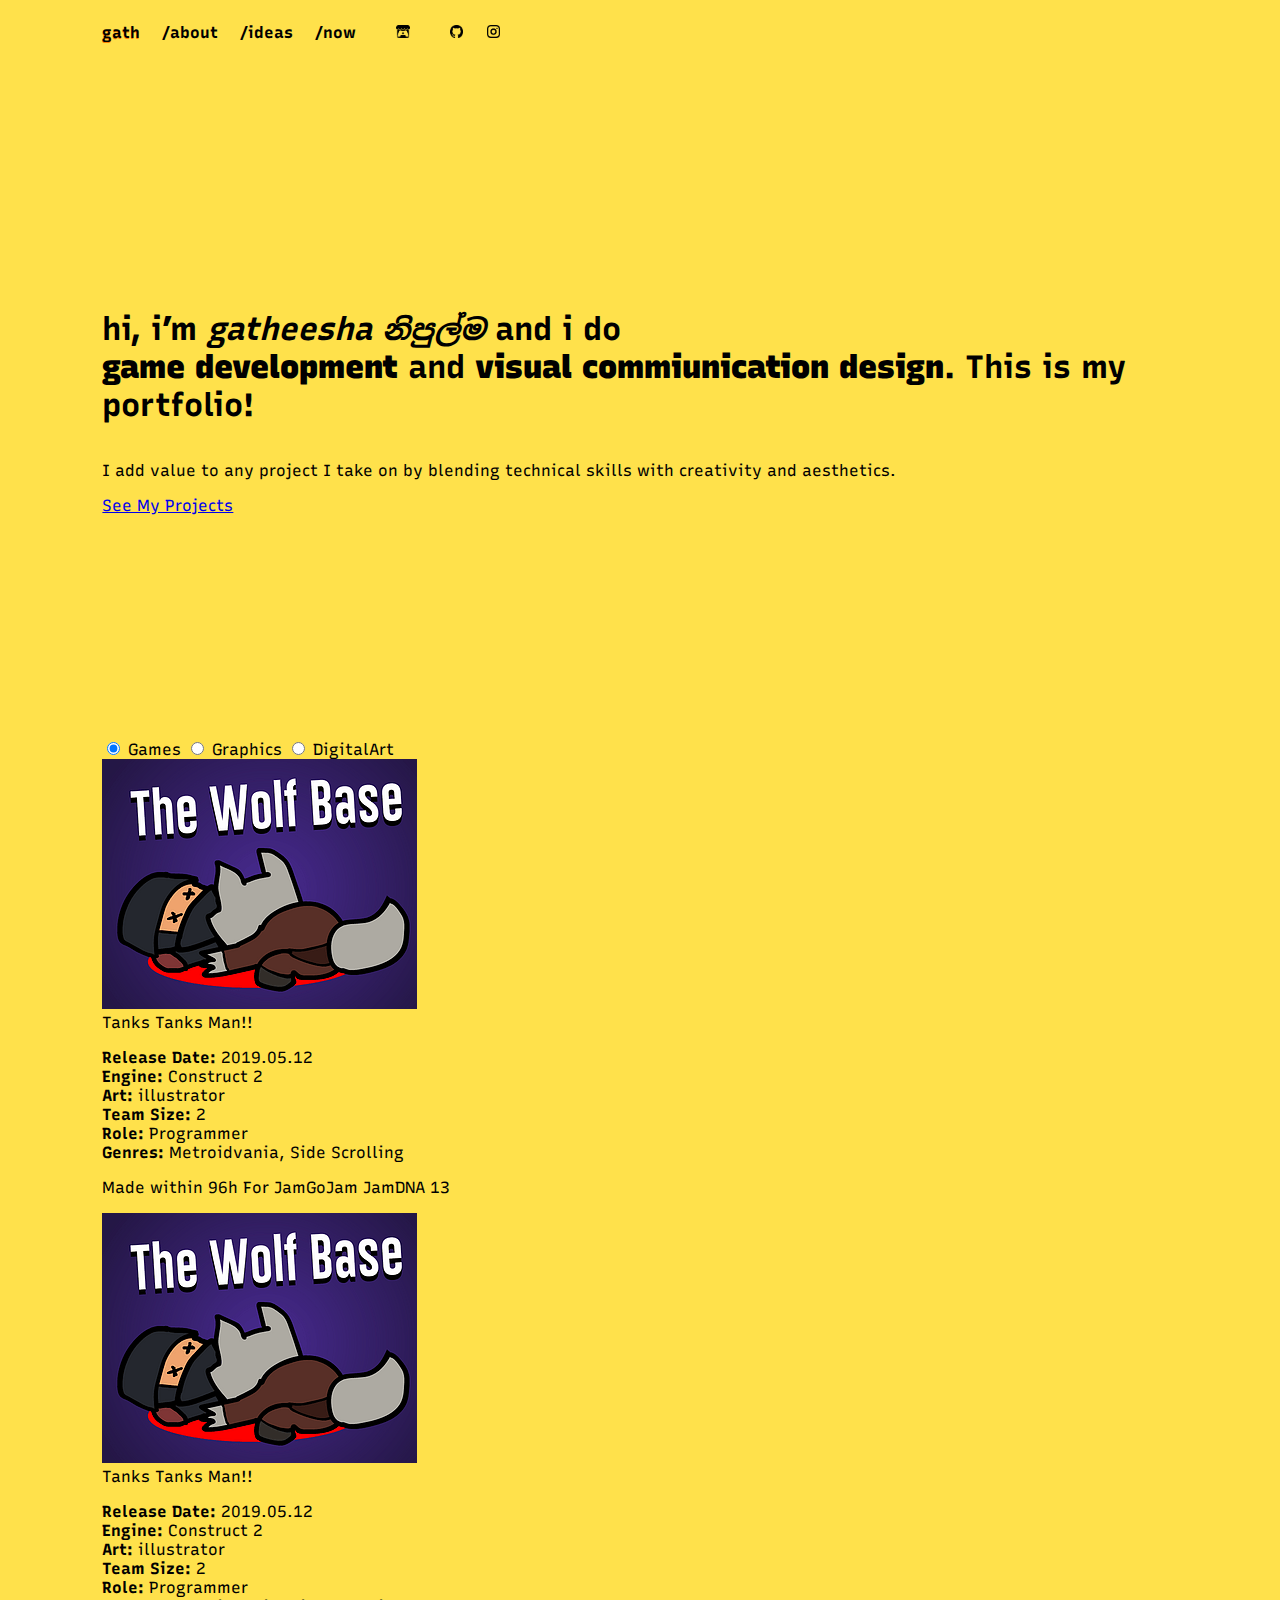
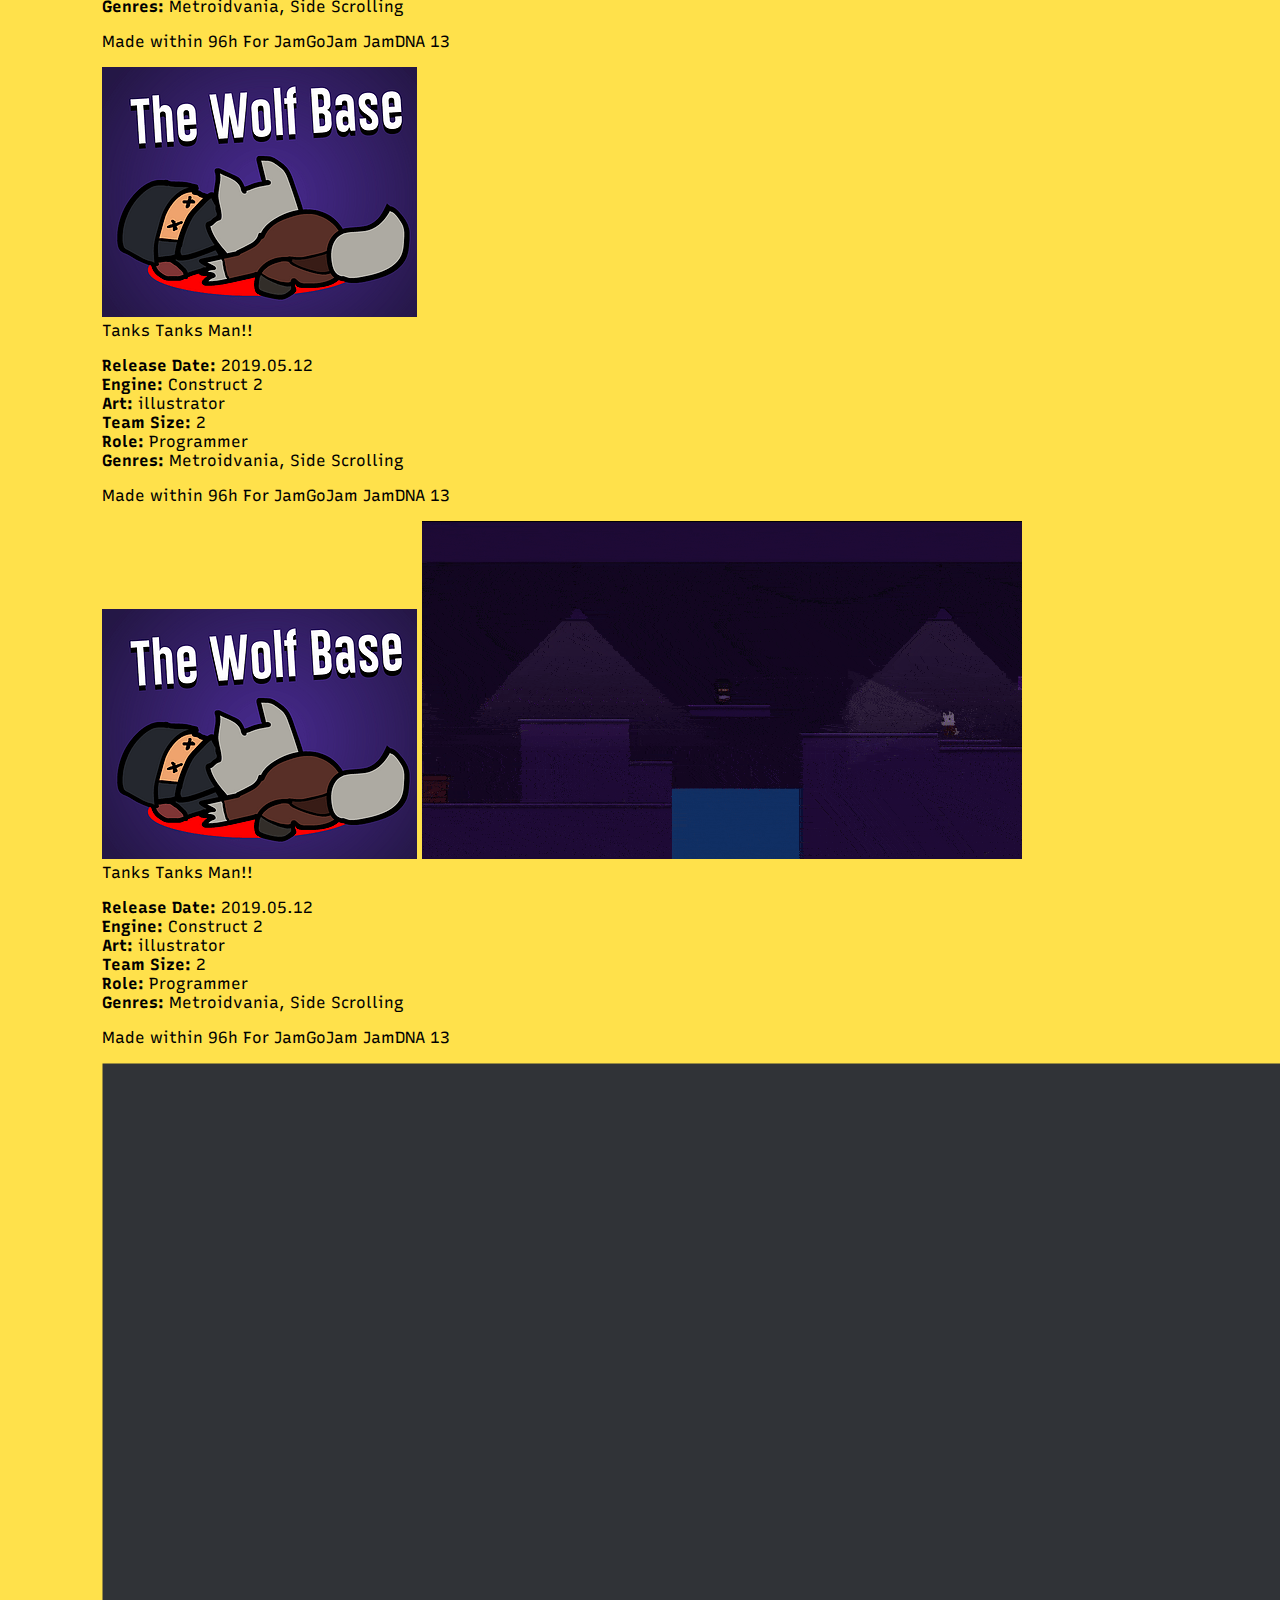
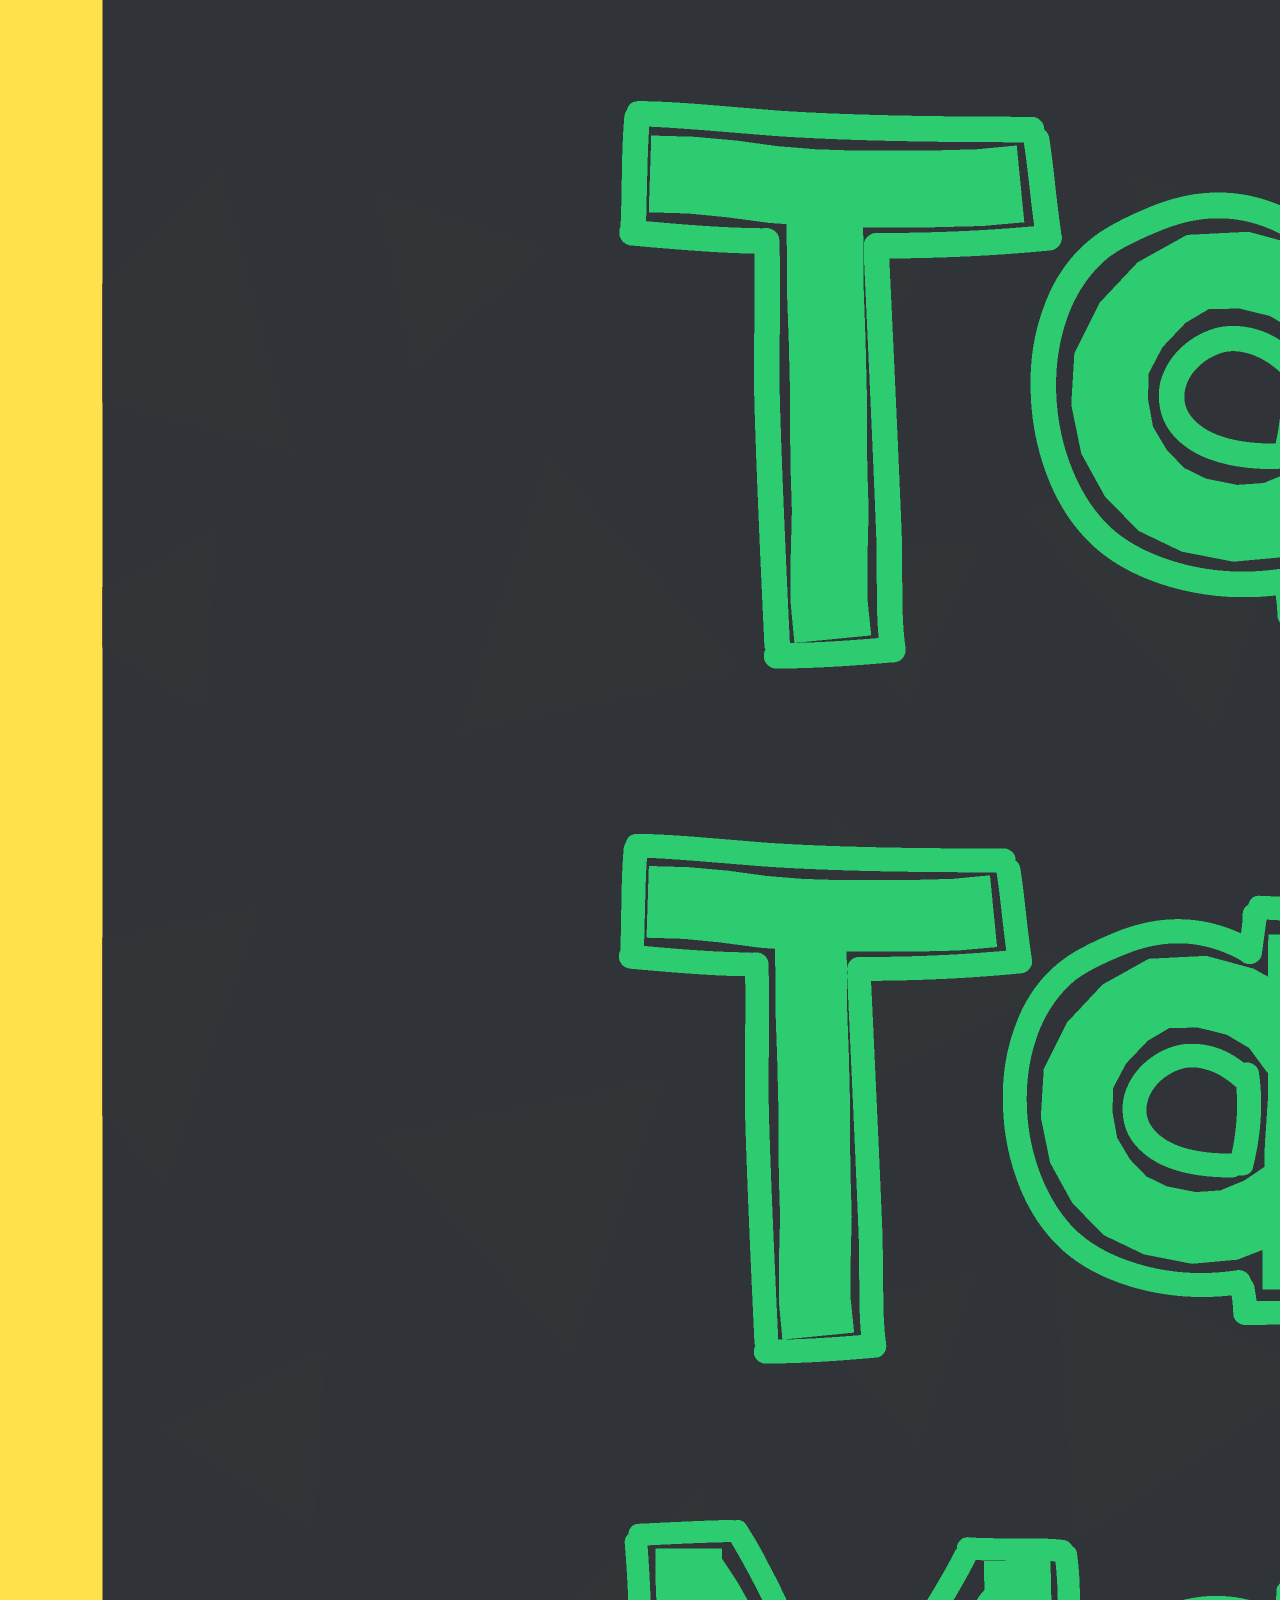
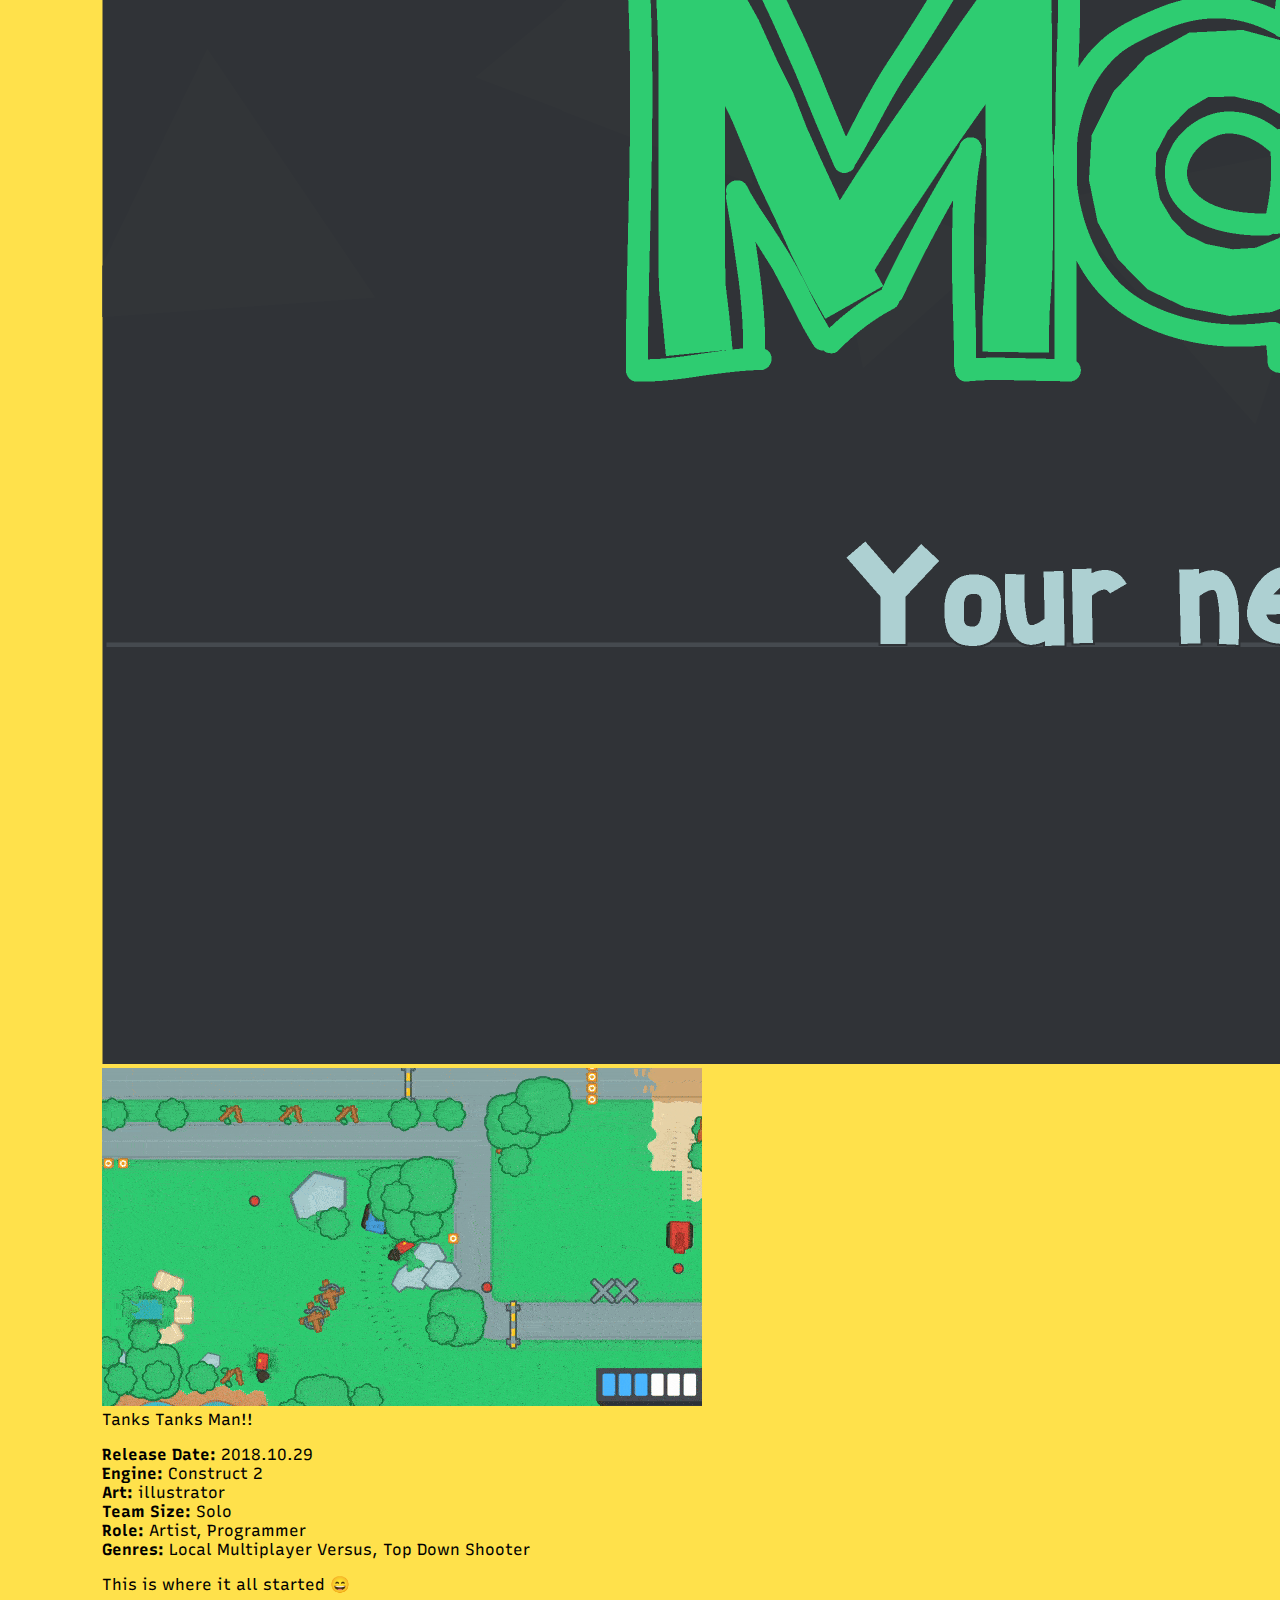
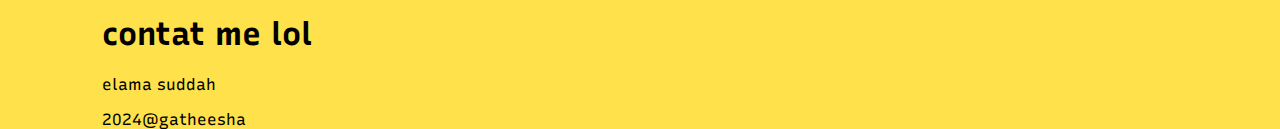
<file: portfolio-site/index.html>
<!DOCTYPE html>
<html>

<head>
	<meta charset="UTF-8" />
	<meta name="viewport" content="width=device-width, initial-scale=1.0" />
	<link rel="icon" type="image/x-icon" href="./favicon.ico">
	<title>Gatheesha Nipulma - Game Designer and Developer</title>
	<link rel="stylesheet" href="styles.css" />
	<link href="https://fonts.googleapis.com/css2?family=Recursive:wght,CASL@300..1000,1&display=swap"
		rel="stylesheet" />
	<link href="https://fonts.googleapis.com/css2?family=Noto+Sans+Sinhala:wght@300&display=swap" rel="stylesheet">
</head>

<body onload="onLoadFunctions();">
	<div class="nav-container">
		<div class="nav-bar">
			<a class="nav-item selected-nav-item" href="#"> gath </a>
			<a class="nav-item" href="./about.html"> /about </a>
			<a class="nav-item" href="./ideas.html"> /ideas </a>
			<a class="nav-item" href="./now.html"> /now </a>
			<a class="nav-item" href="#"> <span class="nav-icon-container"><img class="nav-item-icon"
						src="./img/icons/itch.png" alt="itch.io"></span> </a>
			<a class="nav-item" href="#"> <img class="nav-item-icon" src="./img/icons/github.png" alt="github"> </a>
			<a class="nav-item" href="#"> <img class="nav-item-icon" src="./img/icons/instagram.png" alt="instagram">
			</a>
		</div>
	</div>
	<div class="container">
		<div class="hero">
			<h1>
				hi, i’m <i>gatheesha <span class="sinhala"> නිපුල්ම</span></i> and i do <br />
				<strong>game development </strong> and
				<strong> visual commiunication design</strong>. This is my portfolio!
			</h1>
			<p class="subtitle">
				I add value to any project I take on by blending technical skills
				with creativity and aesthetics.
			</p>
			<div class="button">
				<a class="button-item" href="#projects"> See My Projects </a>
			</div>
		</div>

		<div class="projects" id="projects">
			<div class="tabs-container">
				<div class="tabs">
					<input type="radio" id="radio-1" name="tabs" onclick="showGames()" checked />
					<label class="tab" for="radio-1">Games </label>

					<input type="radio" id="radio-2" onclick="showGraphics()" name="tabs" />
					<label class="tab" for="radio-2">Graphics </label>

					<input type="radio" id="radio-3" onclick="showArt()" name="tabs" />
					<label class="tab" for="radio-3">DigitalArt</label>

					<span class="glider"></span>
				</div>
			</div>

			<div class="cards" id="game">
				<div class="card game">
					<img class="card-img" src="./img/games/thewolfbase.png" />
					<div class="card-title">Tanks Tanks Man!!</div>
					<div class="card-body">
						<p>
							<strong> Release Date: </strong>2019.05.12 <br />
							<strong> Engine: </strong> Construct 2 <br />
							<strong> Art: </strong> illustrator <br />
							<strong> Team Size: </strong> 2 <br />
							<strong> Role: </strong> Programmer <br />
							<strong> Genres: </strong> Metroidvania, Side Scrolling <br />
						</p>
						<p>Made within 96h For JamGoJam JamDNA 13</p>
					</div>
				</div>

				<div class="card game">
					<img class="card-img" src="./img/games/thewolfbase.png" />
					<div class="card-title">Tanks Tanks Man!!</div>
					<div class="card-body">
						<p>
							<strong> Release Date: </strong>2019.05.12 <br />
							<strong> Engine: </strong> Construct 2 <br />
							<strong> Art: </strong> illustrator <br />
							<strong> Team Size: </strong> 2 <br />
							<strong> Role: </strong> Programmer <br />
							<strong> Genres: </strong> Metroidvania, Side Scrolling <br />
						</p>
						<p>Made within 96h For JamGoJam JamDNA 13</p>
					</div>
				</div>

				<div class="card game">
					<img class="card-img" src="./img/games/thewolfbase.png" />
					<div class="card-title">Tanks Tanks Man!!</div>
					<div class="card-body">
						<p>
							<strong> Release Date: </strong>2019.05.12 <br />
							<strong> Engine: </strong> Construct 2 <br />
							<strong> Art: </strong> illustrator <br />
							<strong> Team Size: </strong> 2 <br />
							<strong> Role: </strong> Programmer <br />
							<strong> Genres: </strong> Metroidvania, Side Scrolling <br />
						</p>
						<p>Made within 96h For JamGoJam JamDNA 13</p>
					</div>
				</div>

				<div class="card game">
					<div class="card-img">
						<img class="card-img-static" src="./img/games/thewolfbase.png" />
						<img class="card-img-hover" src="./img/games/thewolfbase-g.gif" />
					</div>
					<div class="card-title">Tanks Tanks Man!!</div>
					<div class="card-body">
						<p>
							<strong> Release Date: </strong>2019.05.12 <br />
							<strong> Engine: </strong> Construct 2 <br />
							<strong> Art: </strong> illustrator <br />
							<strong> Team Size: </strong> 2 <br />
							<strong> Role: </strong> Programmer <br />
							<strong> Genres: </strong> Metroidvania, Side Scrolling <br />
						</p>
						<p>Made within 96h For JamGoJam JamDNA 13</p>
					</div>
				</div>

				<div class="card game card-wide">
					<div class="card-img">
						<img class="card-img-static" src="./img/games/ttm.png" />
						<img class="card-img-hover" src="./img/games/ttm-g.gif" />
					</div>

					<div class="card-title">Tanks Tanks Man!!</div>
					<div class="card-body">
						<p>
							<strong> Release Date: </strong>2018.10.29 <br />
							<strong> Engine: </strong> Construct 2 <br />
							<strong> Art: </strong> illustrator <br />
							<strong> Team Size: </strong> Solo <br />
							<strong> Role: </strong> Artist, Programmer <br />
							<strong> Genres: </strong> Local Multiplayer Versus, Top Down Shooter
							<br />
						</p>
						<p>This is where it all started 😄</p>
					</div>
				</div>
			</div>

			<div class="tiles" id="graphic">
				<div class="tile graphic square"
					style="background-image: url(./img/graphics/BroonTheBullyOpenForStud.jpg)">
					<div class="tile-title">Tanks Tanks Man!!</div>
					<div class="title-body">
						<p>
							<strong> Release Date: </strong>2018.10.29 <br />
							<strong> Engine: </strong> Construct 2 <br />
							<strong> Art: </strong> illustrator <br />
							<strong> Team Size: </strong> Solo <br />
							<strong> Role: </strong> Artist, Programmer <br />
							<strong> Genres: </strong> Local Multiplayer Versus, Top Down Shooter
							<br />
						</p>
						<p>This is where it all started 😄</p>
					</div>
				</div>

				<div class="tile graphic square"
					style="background-image: url(./img/graphics/BroonTheBullyOpenForStud.jpg)">
					<div class="tile-title">Tanks Tanks Man!!</div>
					<div class="title-body">
						<p>
							<strong> Release Date: </strong>2018.10.29 <br />
							<strong> Engine: </strong> Construct 2 <br />
							<strong> Art: </strong> illustrator <br />
							<strong> Team Size: </strong> Solo <br />
							<strong> Role: </strong> Artist, Programmer <br />
							<strong> Genres: </strong> Local Multiplayer Versus, Top Down Shooter
							<br />
						</p>
						<p>This is where it all started 😄</p>
					</div>
				</div>

				<div class="tile graphic landscape"
					style="background-image: url(./img/graphics/BroonTheBullyOpenForStud.jpg)">
					<div class="tile-title">Tanks Tanks Man!!</div>
					<div class="title-body">
						<p>
							<strong> Release Date: </strong>2018.10.29 <br />
							<strong> Engine: </strong> Construct 2 <br />
							<strong> Art: </strong> illustrator <br />
							<strong> Team Size: </strong> Solo <br />
							<strong> Role: </strong> Artist, Programmer <br />
							<strong> Genres: </strong> Local Multiplayer Versus, Top Down Shooter
							<br />
						</p>
						<p>This is where it all started 😄</p>
					</div>
				</div>

				<div class="tile graphic potrait"
					style="background-image: url(./img/graphics/BroonTheBullyOpenForStud.jpg)">
					<div class="tile-title">Tanks Tanks Man!!</div>
					<div class="title-body">
						<p>
							<strong> Release Date: </strong>2018.10.29 <br />
							<strong> Engine: </strong> Construct 2 <br />
							<strong> Art: </strong> illustrator <br />
							<strong> Team Size: </strong> Solo <br />
							<strong> Role: </strong> Artist, Programmer <br />
							<strong> Genres: </strong> Local Multiplayer Versus, Top Down Shooter
							<br />
						</p>
						<p>This is where it all started 😄</p>
					</div>
				</div>

				<div class="tile graphic potrait"
					style="background-image: url(./img/graphics/BroonTheBullyOpenForStud.jpg)">
					<div class="tile-title">Tanks Tanks Man!!</div>
					<div class="title-body">
						<p>
							<strong> Release Date: </strong>2018.10.29 <br />
							<strong> Engine: </strong> Construct 2 <br />
							<strong> Art: </strong> illustrator <br />
							<strong> Team Size: </strong> Solo <br />
							<strong> Role: </strong> Artist, Programmer <br />
							<strong> Genres: </strong> Local Multiplayer Versus, Top Down Shooter
							<br />
						</p>
						<p>This is where it all started 😄</p>
					</div>
				</div>
			</div>

			<div class="tiles" id="art">
				<div class="tile art square" style="background-image: url(./img/graphics/BroonTheBullyOpenForStud.jpg)">
					<div class="tile-title">Tanks Tanks Man!!</div>
					<div class="title-body">
						<p>
							<strong> Release Date: </strong>2018.10.29 <br />
							<strong> Engine: </strong> Construct 2 <br />
							<strong> Art: </strong> illustrator <br />
							<strong> Team Size: </strong> Solo <br />
							<strong> Role: </strong> Artist, Programmer <br />
							<strong> Genres: </strong> Local Multiplayer Versus, Top Down Shooter
							<br />
						</p>
						<p>This is where it all started 😄</p>
					</div>
				</div>

				<div class="tile art square" style="background-image: url(./img/graphics/BroonTheBullyOpenForStud.jpg)">
					<div class="tile-title">Tanks Tanks Man!!</div>
					<div class="title-body">
						<p>
							<strong> Release Date: </strong>2018.10.29 <br />
							<strong> Engine: </strong> Construct 2 <br />
							<strong> Art: </strong> illustrator <br />
							<strong> Team Size: </strong> Solo <br />
							<strong> Role: </strong> Artist, Programmer <br />
							<strong> Genres: </strong> Local Multiplayer Versus, Top Down Shooter
							<br />
						</p>
						<p>This is where it all started 😄</p>
					</div>
				</div>

				<div class="tile art potrait"
					style="background-image: url(./img/graphics/BroonTheBullyOpenForStud.jpg)">
					<div class="tile-title">Tanks Tanks Man!!</div>
					<div class="title-body">
						<p>
							<strong> Release Date: </strong>2018.10.29 <br />
							<strong> Engine: </strong> Construct 2 <br />
							<strong> Art: </strong> illustrator <br />
							<strong> Team Size: </strong> Solo <br />
							<strong> Role: </strong> Artist, Programmer <br />
							<strong> Genres: </strong> Local Multiplayer Versus, Top Down Shooter
							<br />
						</p>
						<p>This is where it all started 😄</p>
					</div>
				</div>

				<div class="tile art landscape"
					style="background-image: url(./img/graphics/BroonTheBullyOpenForStud.jpg)">
					<div class="tile-title">Tanks Tanks Man!!</div>
					<div class="title-body">
						<p>
							<strong> Release Date: </strong>2018.10.29 <br />
							<strong> Engine: </strong> Construct 2 <br />
							<strong> Art: </strong> illustrator <br />
							<strong> Team Size: </strong> Solo <br />
							<strong> Role: </strong> Artist, Programmer <br />
							<strong> Genres: </strong> Local Multiplayer Versus, Top Down Shooter
							<br />
						</p>
						<p>This is where it all started 😄</p>
					</div>
				</div>

				<div class="tile art potrait"
					style="background-image: url(./img/graphics/BroonTheBullyOpenForStud.jpg)">
					<div class="tile-title">Tanks Tanks Man!!</div>
					<div class="title-body">
						<p>
							<strong> Release Date: </strong>2018.10.29 <br />
							<strong> Engine: </strong> Construct 2 <br />
							<strong> Art: </strong> illustrator <br />
							<strong> Team Size: </strong> Solo <br />
							<strong> Role: </strong> Artist, Programmer <br />
							<strong> Genres: </strong> Local Multiplayer Versus, Top Down Shooter
							<br />
						</p>
						<p>This is where it all started 😄</p>
					</div>
				</div>
			</div>

			<div class="contact">
				<h1>contat me lol</h1>
				<p>elama suddah</p>
			</div>
		</div>
	</div>
	<div class="footer">2024@gatheesha</div>
</body>

<script>
	const graphic_container = document.getElementById("graphic");
	const art_container = document.getElementById("art");
	const game_container = document.getElementById("game");

	function onLoadFunctions() {
		hide("graphic");
		show("game");
		hide("art");

		graphic_container.style.display = "none";
		art_container.style.display = "none";
	}

	function showGraphics() {
		show("graphic");
		hide("game");
		hide("art");

		game_container.style.display = "none";
		graphic_container.style.display = "grid";
		art_container.style.display = "none";
	}
	function showGames() {
		hide("graphic");
		show("game");
		hide("art");

		game_container.style.display = "grid";
		graphic_container.style.display = "none";
		art_container.style.display = "none";
	}
	function showArt() {
		hide("graphic");
		hide("game");
		show("art");

		game_container.style.display = "none";
		graphic_container.style.display = "none";
		art_container.style.display = "grid";
	}

	function show(name) {
		var cards = document.getElementsByClassName(name);
		for (var i = 0; i < cards.length; i++) {
			cards[i].style.display = "block";
		}
	}

	function hide(name) {
		var cards = document.getElementsByClassName(name);
		for (var i = 0; i < cards.length; i++) {
			cards[i].style.display = "none";
		}
	}
</script>

</html>
</file>
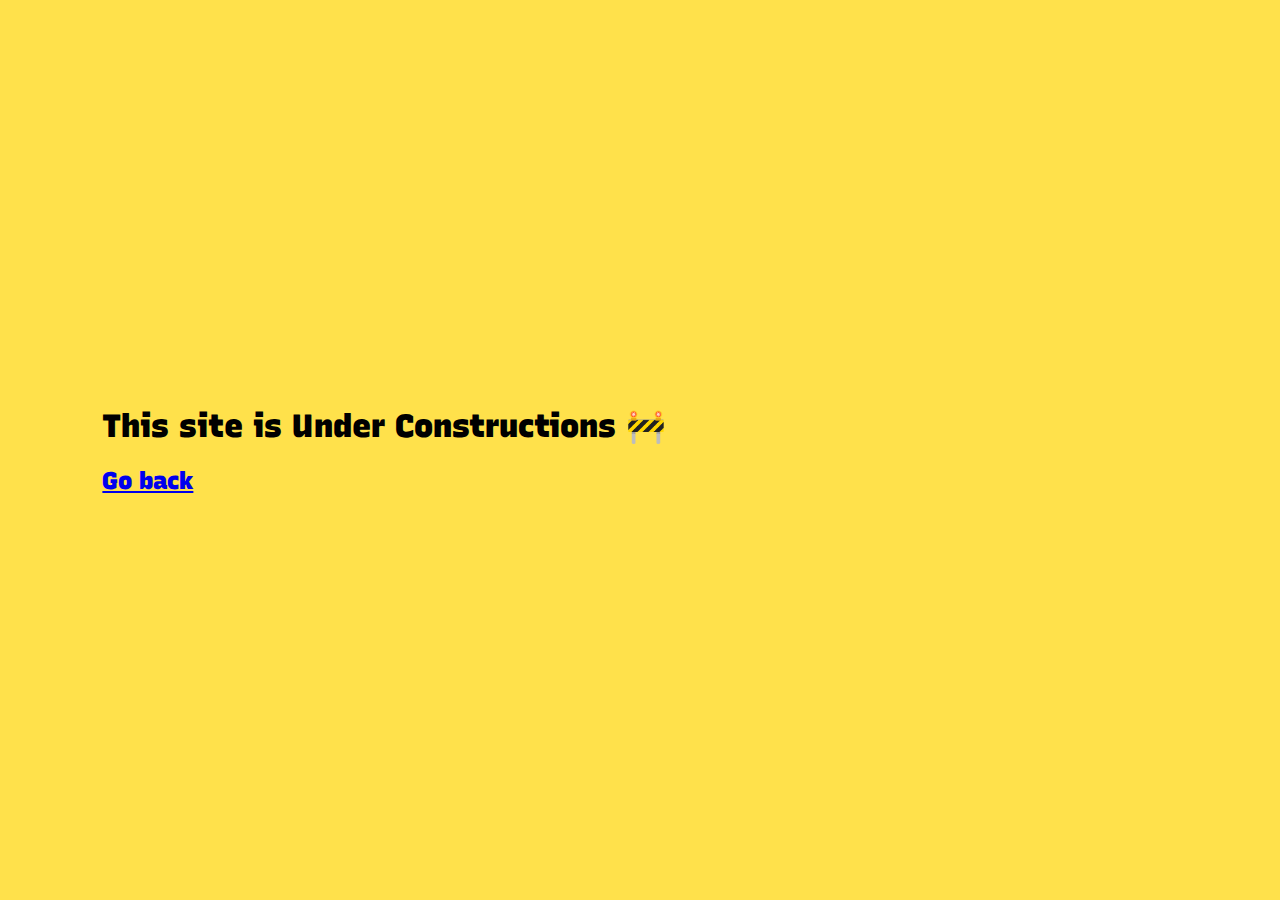
<file: portfolio-site/final/index.html>
<!DOCTYPE html>
<html>

<head>
	<meta charset="UTF-8" />
	<meta name="viewport" content="width=device-width, initial-scale=1.0" />
	<link rel="icon" type="image/x-icon" href="./favicon.ico">
	<title>Gatheesha Nipulma - Game Designer and Developer</title>
	<link rel="stylesheet" href="styles.css" />
	<link rel="preconnect" href="https://fonts.googleapis.com">
	<link rel="preconnect" href="https://fonts.gstatic.com" crossorigin>
	<link href="https://fonts.googleapis.com/css2?family=Recursive:wght,CASL@300..1000,1&display=swap"
		rel="stylesheet" />
</head>

<body>
	<section class="hero">
		<div class="hero-content">
			<h1 class="hero-header">
				<strong>This site is Under Constructions 🚧</strong>
			</h1>
			<h2><a href="./gatarita/">Go back</a></h2>
			
		</div>
</body>
</html>
</file>
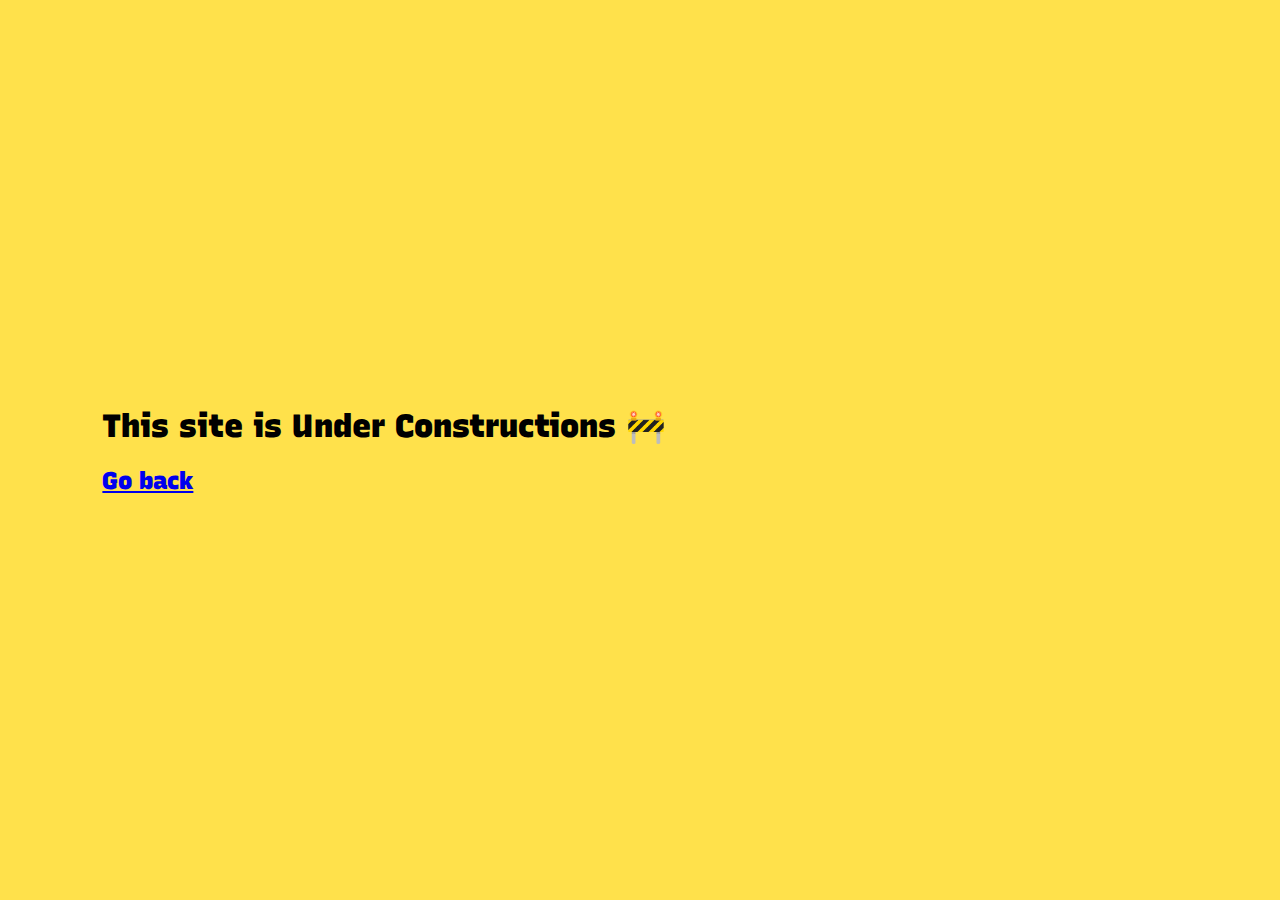
<file: portfolio-site/under-contruction/index.html>
<!DOCTYPE html>
<html>

<head>
	<meta charset="UTF-8" />
	<meta name="viewport" content="width=device-width, initial-scale=1.0" />
	<link rel="icon" type="image/x-icon" href="./favicon.ico">
	<title>Gatheesha Nipulma - Game Designer and Developer</title>
	<link rel="stylesheet" href="styles.css" />
	<link rel="preconnect" href="https://fonts.googleapis.com">
	<link rel="preconnect" href="https://fonts.gstatic.com" crossorigin>
	<link href="https://fonts.googleapis.com/css2?family=Recursive:wght,CASL@300..1000,1&display=swap"
		rel="stylesheet" />
</head>

<body>
	<section class="hero">
		<div class="hero-content">
			<h1 class="hero-header">
				<strong>This site is Under Constructions 🚧</strong>
			</h1>
			<h2><a href="gatarita">Go back</a></h2>
			
		</div>
</body>
</html>
</file>
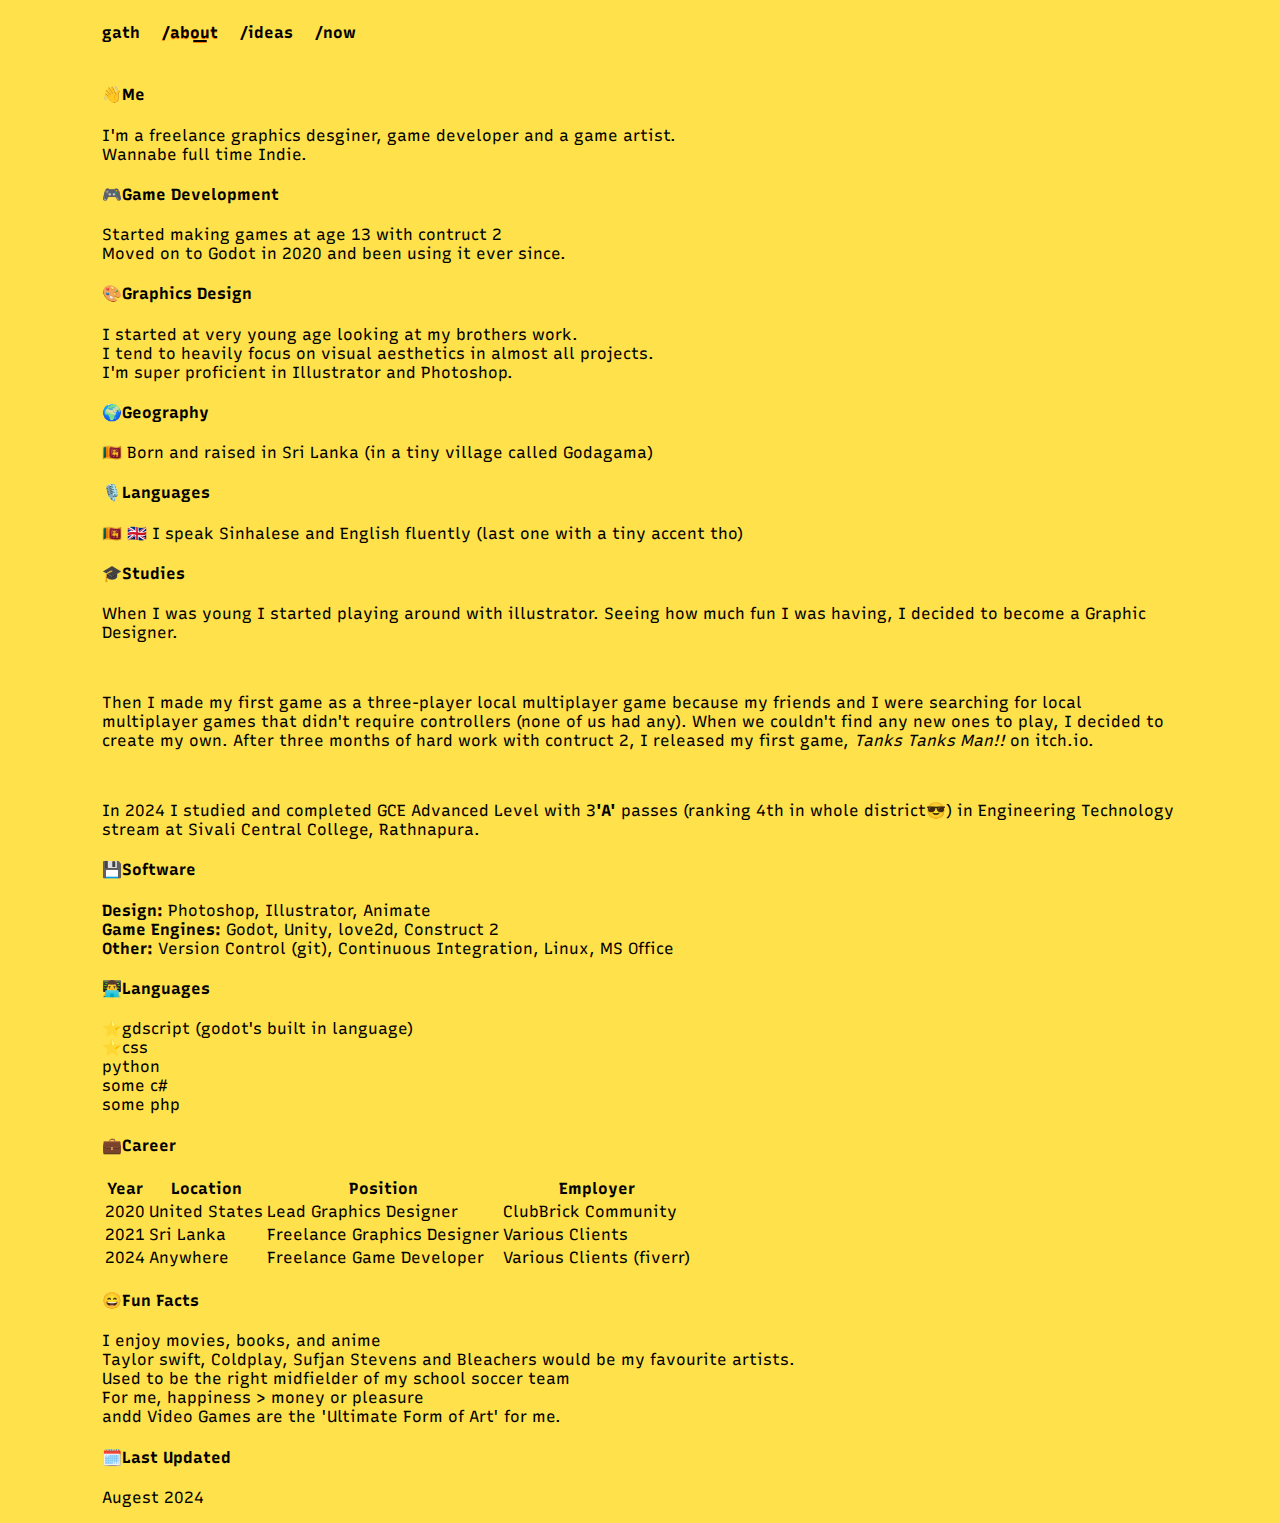
<file: portfolio-site/about.html>
<!DOCTYPE html>
<html>

<head>
    <meta charset="UTF-8" />
    <meta name="viewport" content="width=device-width, initial-scale=1.0" />
    <link rel="icon" type="image/x-icon" href="./favicon.ico">
    <title>About</title>
    <link rel="stylesheet" href="styles.css" />
    <link href="https://fonts.googleapis.com/css2?family=Recursive:wght,CASL@300..1000,1&display=swap"
        rel="stylesheet" />
</head>


<body>
    <div class="nav-container">
        <div class="nav-bar">
            <a class="nav-item" href="./index.html"> gath </a>
            <a class="nav-item selected-nav-item" href="./about.html"> /about </a>
            <a class="nav-item" href="./ideas.html"> /ideas </a>
            <a class="nav-item" href="./now.html"> /now </a>
        </div>
    </div>

    <div class="infos">
        <div class="info">
            <h4 class="info-title">
                <span class="info-emoji">👋</span>Me
            </h4>
            <div class="info-content">
                <p>
                    I'm a freelance graphics desginer, game developer and a game artist. <br>
                    Wannabe full time Indie.
                </p>
            </div>
        </div>

        <div class="info">
            <h4 class="info-title">
                <span class="info-emoji">🎮</span>Game Development
            </h4>
            <div class="info-content">
                <p>
                    Started making games at age 13 with contruct 2<br>
                    Moved on to Godot in 2020 and been using it ever since.
                </p>
            </div>
        </div>

        <div class="info">
            <h4 class="info-title">
                <span class="info-emoji">🎨</span>Graphics Design
            </h4>
            <div class="info-content">
                I started at very young age looking at my brothers work. <br>
                I tend to heavily focus on visual aesthetics in almost all projects. <br>
                I'm super proficient in Illustrator and Photoshop.
                </ul>
            </div>
        </div>

        <div class="info">
            <h4 class="info-title">
                <span class="info-emoji">🌍</span>Geography
            </h4>
            <div class="info-content">
                <p>
                    🇱🇰 Born and raised in Sri Lanka (in a tiny village called Godagama)
                </p>
            </div>
        </div>

        <div class="info">
            <h4 class="info-title">
                <span class="info-emoji">🎙️</span>Languages
            </h4>
            <div class="info-content">
                🇱🇰 🇬🇧 I speak Sinhalese and English fluently (last one with a tiny accent tho)
            </div>
        </div>

        <div class="info">
            <h4 class="info-title">
                <span class="info-emoji">🎓</span>Studies
            </h4>
            <div class="info-content">
                <p>
                    When I was young I started playing around with illustrator. Seeing how much fun I was having, I
                    decided to
                    become a Graphic Designer.
                </p><br>
                <p>
                    Then I made my first game as a three-player local multiplayer game because my
                    friends and I were
                    searching for local multiplayer games that didn't require controllers (none of us had any). When we
                    couldn't find any new ones to play, I decided to create my own. After three months of hard work with
                    contruct 2, I released my first game, <i>Tanks Tanks Man!!</i> on itch.io.
                </p><br>
                <p> In 2024 I studied and completed GCE Advanced Level with 3<strong>'A'</strong> passes (ranking 4th in
                    whole district😎)
                    in
                    Engineering Technology stream at Sivali Central College, Rathnapura.</p>
            </div>
        </div>

        <div class="info">
            <h4 class="info-title">
                <span class="info-emoji">💾</span>Software
            </h4>
            <div class="info-content">
                <p>
                    <strong>Design:</strong> Photoshop, Illustrator, Animate<br>
                    <strong>Game Engines:</strong> Godot, Unity, love2d, Construct 2<br>
                    <strong>Other:</strong> Version Control (git), Continuous Integration, Linux, MS Office
                </p>
            </div>
        </div>

        <div class="info">
            <h4 class="info-title">
                <span class="info-emoji">👨‍💻</span>Languages
            </h4>
            <div class="info-content">
                <p>
                    ⭐gdscript (godot's built in language)<br>
                    ⭐css<br>
                    python<br>
                    some c#<br>
                    some php
                </p>
            </div>
        </div>

        <div class="info">
            <h4 class="info-title">
                <span class="info-emoji">💼</span>Career
            </h4>
            <div class="info-content">
                <table>
                    <tr>
                        <th>Year</th>
                        <th>Location</th>
                        <th>Position</th>
                        <th>Employer</th>
                    </tr>
                    <tr>
                        <td>2020</td>
                        <td>United States</td>
                        <td>Lead Graphics Designer</td>
                        <td>ClubBrick Community</td>
                    </tr>
                    <tr>
                        <td>2021</td>
                        <td>Sri Lanka</td>
                        <td>Freelance Graphics Designer</td>
                        <td>Various Clients</td>
                    </tr>
                    <tr>
                        <td>2024</td>
                        <td>Anywhere</td>
                        <td>Freelance Game Developer</td>
                        <td>Various Clients (fiverr)</td>
                    </tr>
                </table>
            </div>
        </div>

        <div class="info">
            <h4 class="info-title">
                <span class="info-emoji">😄</span>Fun Facts
            </h4>
            <div class="info-content">
                <p>
                    I enjoy movies, books, and anime <br>
                    Taylor swift, Coldplay, Sufjan Stevens and Bleachers would be my favourite artists.<br>
                    Used to be the right midfielder of my school soccer team<br>
                    For me, happiness > money or pleasure<br>
                    andd Video Games are the 'Ultimate Form of Art' for me.
                </p>

            </div>
        </div>

        <div class="info">
            <h4 class="info-title">
                <span class="info-emoji">🗓️</span>Last Updated
            </h4>
            <div class="info-content">
                <p>Augest 2024</p>
            </div>
        </div>

    </div>

</body>

</html>
</file>
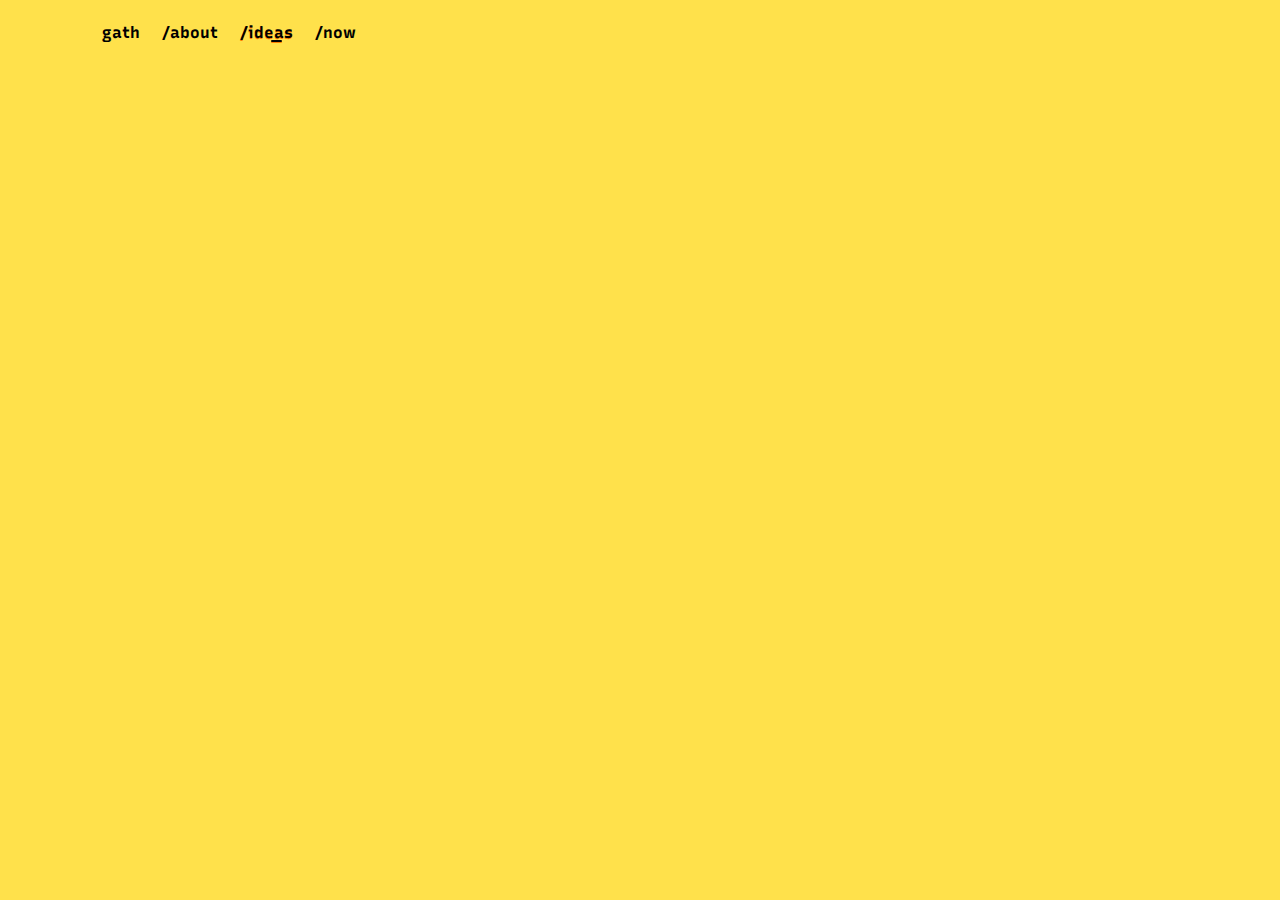
<file: portfolio-site/ideas.html>
<!DOCTYPE html>
<html>

<head>
    <meta charset="UTF-8" />
    <meta name="viewport" content="width=device-width, initial-scale=1.0" />
    <link rel="icon" type="image/x-icon" href="./favicon.ico">
    <title>Ideas</title>
    <link rel="stylesheet" href="styles.css" />
    <link href="https://fonts.googleapis.com/css2?family=Recursive:wght,CASL@300..1000,1&display=swap"
        rel="stylesheet" />
</head>


<body>
    <div class="nav-container">
        <div class="nav-bar">
            <a class="nav-item" href="./index.html"> gath </a>
            <a class="nav-item" href="./about.html"> /about </a>
            <a class="nav-item selected-nav-item" href="#"> /ideas </a>
            <a class="nav-item" href="./now.html"> /now </a>
        </div>
    </div>

</body>

</html>
</file>
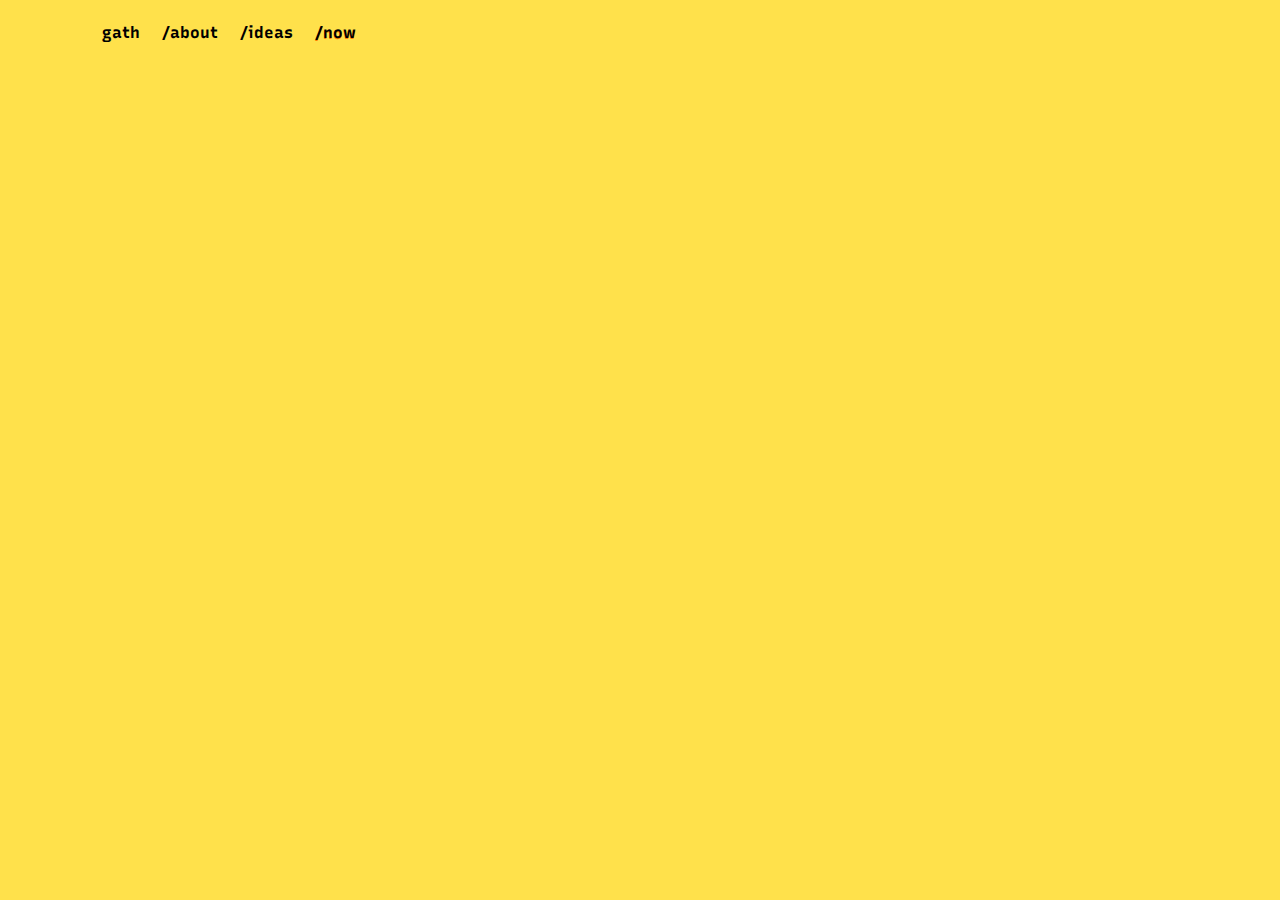
<file: portfolio-site/now.html>
<!DOCTYPE html>
<html>

<head>
    <meta charset="UTF-8" />
    <meta name="viewport" content="width=device-width, initial-scale=1.0" />
    <link rel="icon" type="image/x-icon" href="./favicon.ico">
    <title>Now
    </title>
    <link rel="stylesheet" href="styles.css" />
    <link href="https://fonts.googleapis.com/css2?family=Recursive:wght,CASL@300..1000,1&display=swap"
        rel="stylesheet" />
</head>


<body>
    <div class="nav-container">
        <div class="nav-bar">
            <a class="nav-item" href="./index.html"> gath </a>
            <a class="nav-item" href="./about.html"> /about </a>
            <a class="nav-item" href="./ideas.html"> /ideas </a>
            <a class="nav-item selected-nav-item" href="./now.html"> /now </a>
        </div>
    </div>

</body>

</html>
</file>
<file: portfolio-site/styles.css>
/* Font Sizes Ref */
/* 
h1  17.942rem
h2 	11.089rem
h3 	6.854rem
h4 	4.236rem
h5 	2.618rem
h6 	1.618rem
p 	1rem
s   0.618rem
vs  0.382rem 
*/

:root {
	scrollbar-color: #d4b044 #f7cb46 !important;
	scrollbar-width: thin !important;
	margin: 0;

	--page-margin: 0 12vw 0 12vw;
	--navbar-margin: 0 4vw 0 4vw;

	--fs-l: 4.00rem;
	--fs-s: 1.00rem;

	--border-radius: 0.5rem;
}

@media only screen and (max-width: 600px) {
	:root {
		--fs-xl: 1.25rem;
		--fs-l: 1rem;
		--fs-m: 0.75rem;
		--fs-s: 0.5rem;
	}
}

@font-face {
	font-family: arco;
	src: url(fonts/ARCO.otf);
}


body {
	/* margin: 4rem 8rem 4rem 8rem; */
	margin: 0 8vw;
	font-family: "Recursive", sans-serif;
	background-color: #ffe14b;
	font-size: 16px;
}

h2 {
	font-weight: 900;
}

hr {
	border: 0;
	border-bottom: 1px dashed black;

}

.sinhala {
	font-family: "Noto Sans Sinhala", sans-serif;
	font-optical-sizing: auto;
	/* font-weight: <weight>; */
	font-style: italic;
	font-size: 0.9em;
	font-variation-settings:
		"wdth" 100;
}

.nav-container {
	display: flex;
	align-items: center;
	width: 100%;
	height: 4rem;
	z-index: 100;
}

.nav-icon-container {
	display: inline-flex;
	justify-content: center;
	width: 3rem;

}

.nav-item-icon {
	height: 0.8em;
	padding-left: 0.2em;
}

.nav-item {
	position: relative;
	font-size: var(--fs-s);
	font-weight: 700;
	overflow: hidden;
	white-space: nowrap;
	padding: 0 16px 0 0;
	text-decoration: none;
	color: black;
	transition: color 0.3s ease;
}

.nav-item::after {
	content: '';
	position: absolute;
	left: 2rem;
	/* Match padding */
	right: 2rem;
	/* Match padding */
	bottom: -0.01rem;
	/* Adjust based on your preference */
	height: 2px;
	background-color: black;
	border-radius: var(--border-radius);
	transform: scaleX(0);

	transition: transform 0.3s ease;
	/* box-shadow: 0px 2px #ff8000; */
}

.nav-item:hover::after,
.selected-nav-item::after {
	transform: scaleX(1);
	box-shadow: 0px 1px #ff8000;
}

.selected-nav-item {
	text-shadow: 0px 1px #ff8000;
}

.hero {
	height: 75vh;
	display: flex;
	justify-content: center;
	flex-direction: column;
}

.hero-content {
	/* width: 75%; */
}

.hero-header {
	font-size: 2rem;
}

.hero-subtitle {
	font-size: 1rem;
}
</file>
<file: portfolio-site/final/styles.css>
/* Font Sizes Ref */
/* 
h1  17.942rem
h2 	11.089rem
h3 	6.854rem
h4 	4.236rem
h5 	2.618rem
h6 	1.618rem
p 	1rem
s   0.618rem
vs  0.382rem 
*/

:root {
  scrollbar-color: #d4b044 #f7cb46 !important;
  scrollbar-width: thin !important;
  margin: 0;

  --page-margin: 0 12vw 0 12vw;
  --navbar-margin: 0 4vw 0 4vw;

  --fs-l: 4rem;
  --fs-s: 1rem;

  --border-radius: 0.5rem;
}

@media only screen and (max-width: 600px) {
  :root {
    --fs-xl: 1.25rem;
    --fs-l: 1rem;
    --fs-m: 0.75rem;
    --fs-s: 0.5rem;
  }
}

body {
  /* margin: 4rem 8rem 4rem 8rem; */
  margin: 0 8vw;
  font-family: "Recursive", sans-serif;
  background-color: #ffe14b;
  font-size: 16px;
}

h2 {
  font-weight: 900;
}

hr {
  border: 0;
  border-bottom: 1px dashed black;
}

.hero {
  height: 100vh;
  display: flex;
  justify-content: center;
  flex-direction: column;
}

.hero-content {
  /* width: 75%; */
}

.hero-header {
  font-size: 2rem;
}

.hero-subtitle {
  font-size: 1rem;
}
</file>
<file: portfolio-site/under-contruction/styles.css>
/* Font Sizes Ref */
/* 
h1  17.942rem
h2 	11.089rem
h3 	6.854rem
h4 	4.236rem
h5 	2.618rem
h6 	1.618rem
p 	1rem
s   0.618rem
vs  0.382rem 
*/

:root {
  scrollbar-color: #d4b044 #f7cb46 !important;
  scrollbar-width: thin !important;
  margin: 0;

  --page-margin: 0 12vw 0 12vw;
  --navbar-margin: 0 4vw 0 4vw;

  --fs-l: 4rem;
  --fs-s: 1rem;

  --border-radius: 0.5rem;
}

@media only screen and (max-width: 600px) {
  :root {
    --fs-xl: 1.25rem;
    --fs-l: 1rem;
    --fs-m: 0.75rem;
    --fs-s: 0.5rem;
  }
}

body {
  /* margin: 4rem 8rem 4rem 8rem; */
  margin: 0 8vw;
  font-family: "Recursive", sans-serif;
  background-color: #ffe14b;
  font-size: 16px;
}

h2 {
  font-weight: 900;
}

hr {
  border: 0;
  border-bottom: 1px dashed black;
}

.hero {
  height: 100vh;
  display: flex;
  justify-content: center;
  flex-direction: column;
}

.hero-content {
  /* width: 75%; */
}

.hero-header {
  font-size: 2rem;
}

.hero-subtitle {
  font-size: 1rem;
}
</file>
